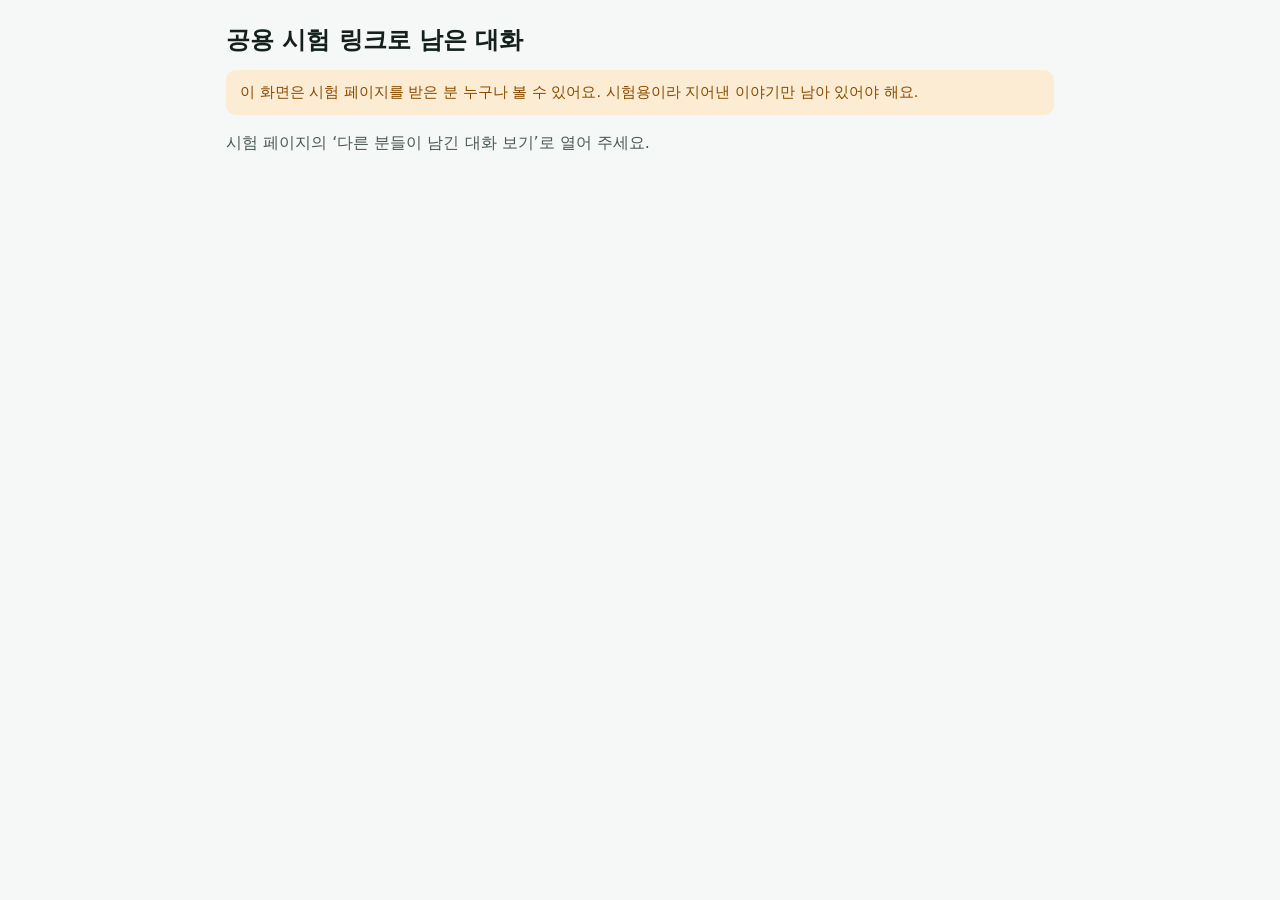
<file: static/shared-review.html>
<!doctype html>
<html lang="ko">
<head>
<meta charset="utf-8">
<meta name="viewport" content="width=device-width,initial-scale=1">
<meta name="referrer" content="no-referrer">
<title>공용 시험 대화 보기</title>
<style>
/* 함께 쓰는 시험 링크로 남은 대화의 정리 글과 원문을, 그 링크를 받은 사람 누구나 보는 화면(두찬 11/10). */
:root { --paper:#f5f8f6; --sheet:#fff; --ink:#13201b; --ink-2:#4a5a54; --line:#d4dfda; --accent:#1d5e54; --soft:#e2efea; --warn:#8a4b00; --warn-soft:#fbecd3; color-scheme:light; }
@media (prefers-color-scheme: dark) {
  :root { --paper:#0f1513; --sheet:#151d1a; --ink:#e2eae7; --ink-2:#a5b3ae; --line:#2a3632; --accent:#84c9bc; --soft:#19302b; --warn:#e3a94f; --warn-soft:#33270f; color-scheme:dark; }
}
* { box-sizing: border-box; }
body { margin: 0; background: var(--paper); color: var(--ink); font: 16px/1.7 "Apple SD Gothic Neo", "Malgun Gothic", system-ui, sans-serif; word-break: keep-all; overflow-wrap: anywhere; }
main { max-width: 860px; margin: 0 auto; padding: 24px 16px 48px; display: grid; gap: 14px; }
h1 { font-size: 24px; line-height: 1.35; margin: 0; }
p { margin: 0; }
.note { background: var(--warn-soft); color: var(--warn); border-radius: 10px; padding: 10px 14px; font-size: 14.5px; }
.state { color: var(--ink-2); }
.bar { display: flex; flex-wrap: wrap; gap: 8px; }
button { font: inherit; font-size: 15px; padding: 8px 14px; border-radius: 8px; border: 1px solid var(--line); background: var(--sheet); color: var(--ink); cursor: pointer; }
details { background: var(--sheet); border: 1px solid var(--line); border-radius: 12px; padding: 12px 16px; }
summary { cursor: pointer; font-weight: 700; }
summary span { display: block; font-weight: 400; font-size: 14px; color: var(--ink-2); }
h2 { font-size: 16px; margin: 16px 0 8px; color: var(--accent); }
dl { margin: 0; display: grid; gap: 4px; }
dt { font-weight: 700; font-size: 14.5px; margin-top: 6px; }
dt small { font-weight: 400; color: var(--ink-2); margin-left: 6px; }
dd { margin: 0; white-space: pre-wrap; }
ol { list-style: none; padding: 0; margin: 0; display: grid; gap: 8px; }
ol li { border-radius: 10px; padding: 8px 12px; max-width: 92%; white-space: pre-wrap; border: 1px solid var(--line); justify-self: start; }
ol li.user { justify-self: end; background: var(--soft); border-color: transparent; }
ol li b { display: block; font-size: 12.5px; color: var(--ink-2); }
</style>
</head>
<body>
<main>
  <h1>공용 시험 링크로 남은 대화</h1>
  <p class="note">이 화면은 시험 페이지를 받은 분 누구나 볼 수 있어요. 시험용이라 지어낸 이야기만 남아 있어야 해요.</p>
  <p class="state" id="state" role="status">불러오는 중이에요.</p>
  <div class="bar"><button type="button" id="reload" hidden>다시 불러오기</button></div>
  <div id="cases"></div>
</main>
<script>
(() => {
  "use strict";
  // 링크는 주소 해시로만 받고 바로 지운다(서버 기록·다른 사이트로 가지 않게). 새로고침용으로 이 탭에만 둔다.
  const KEY = "lmwiki_shared_review_link";
  if (location.hash.indexOf("#review=") === 0) {
    sessionStorage.setItem(KEY, location.hash.slice(8));
    history.replaceState(null, "", location.pathname + location.search);
  }
  const token = sessionStorage.getItem(KEY);
  const state = document.getElementById("state");
  const list = document.getElementById("cases");
  const reload = document.getElementById("reload");
  const STATES = {confirmed: "내담자 진술", answered: "내담자 진술", unclear: "추가 확인 필요", unconfirmed: "미확인",
                  declined: "답변하지 않음", not_applicable: "해당 없음"};
  const el = (tag, text, cls) => {
    const node = document.createElement(tag);
    if (text !== undefined) node.textContent = text;
    if (cls) node.className = cls;
    return node;
  };
  const when = (value) => {
    const date = new Date(value);
    return isNaN(date) ? "" : date.toLocaleString("ko-KR", {month: "long", day: "numeric", hour: "numeric", minute: "2-digit"});
  };
  const text = (value) => (typeof value === "string" ? value : JSON.stringify(value));

  function summaryList(summary, labels) {
    const slots = summary.slots || {};
    const evidence = summary.slot_evidence || {};
    const dl = el("dl");
    labels.forEach(([key, label]) => {
      if (!Object.prototype.hasOwnProperty.call(evidence, key) && !slots[key]) return;
      const item = evidence[key] || {};
      const status = item.status || (slots[key] ? "answered" : "unconfirmed");
      const value = status === "unconfirmed" ? "미확인" : (item.value || slots[key] || STATES[status] || "미확인");
      const dt = el("dt", label);
      dt.append(el("small", STATES[status] || "미확인"));
      dl.append(dt, el("dd", text(value)));
    });
    (summary.attention_notes || []).forEach((note) => dl.append(el("dt", "상담사 확인 필요"), el("dd", text(note.text || ""))));
    (summary.center_requests || []).forEach((request) => dl.append(el("dt", request.label || request.category || "센터에 전할 내용"), el("dd", text(request.text || ""))));
    if (!dl.childNodes.length) dl.append(el("dd", "아직 정리된 내용이 없어요."));
    return dl;
  }

  function transcript(turns) {
    const ol = el("ol");
    turns.forEach((turn) => {
      const li = el("li", undefined, turn.role === "user" ? "user" : "assistant");
      li.append(el("b", turn.role === "user" ? "내담자" : "챗봇"), document.createTextNode(turn.text));
      ol.append(li);
    });
    if (!turns.length) ol.append(el("li", "남은 대화 원문이 없어요."));
    return ol;
  }

  function render(data) {
    list.replaceChildren();
    if (!data.cases.length) {
      state.textContent = "아직 남은 대화가 없어요.";
      return;
    }
    state.textContent = "최근 " + data.cases.length + "건이에요. 제목을 누르면 정리 글과 대화 원문이 펼쳐져요.";
    data.cases.forEach((item) => {
      const box = el("details");
      const head = el("summary", item.case);
      head.append(el("span", when(item.created_at) + " · " + (item.status === "complete" ? "센터 전달 완료" : "대화 중이거나 전달 전")));
      box.append(head, el("h2", "정리 글"), summaryList(item.summary || {}, data.slot_labels || []),
                 el("h2", "대화 원문"), transcript(item.turns || []));
      list.append(box);
    });
  }

  async function load() {
    reload.hidden = true;
    if (!token) {
      state.textContent = "시험 페이지의 ‘다른 분들이 남긴 대화 보기’로 열어 주세요.";
      return;
    }
    state.textContent = "불러오는 중이에요.";
    try {
      const response = await fetch("/api/intake-link/review", {
        method: "POST", headers: {"Content-Type": "application/json"}, credentials: "same-origin", body: JSON.stringify({token}),
      });
      if (response.status === 410) {
        state.textContent = "이 링크로는 볼 수 없어요. 시험 페이지의 링크로 다시 열어 주세요.";
        return;
      }
      if (!response.ok) throw new Error(String(response.status));
      render(await response.json());
    } catch (error) {
      state.textContent = "불러오지 못했어요. 잠시 뒤 다시 불러와 주세요.";
    }
    reload.hidden = false;
  }

  reload.addEventListener("click", load);
  load();
})();
</script>
</body>
</html>
</file>
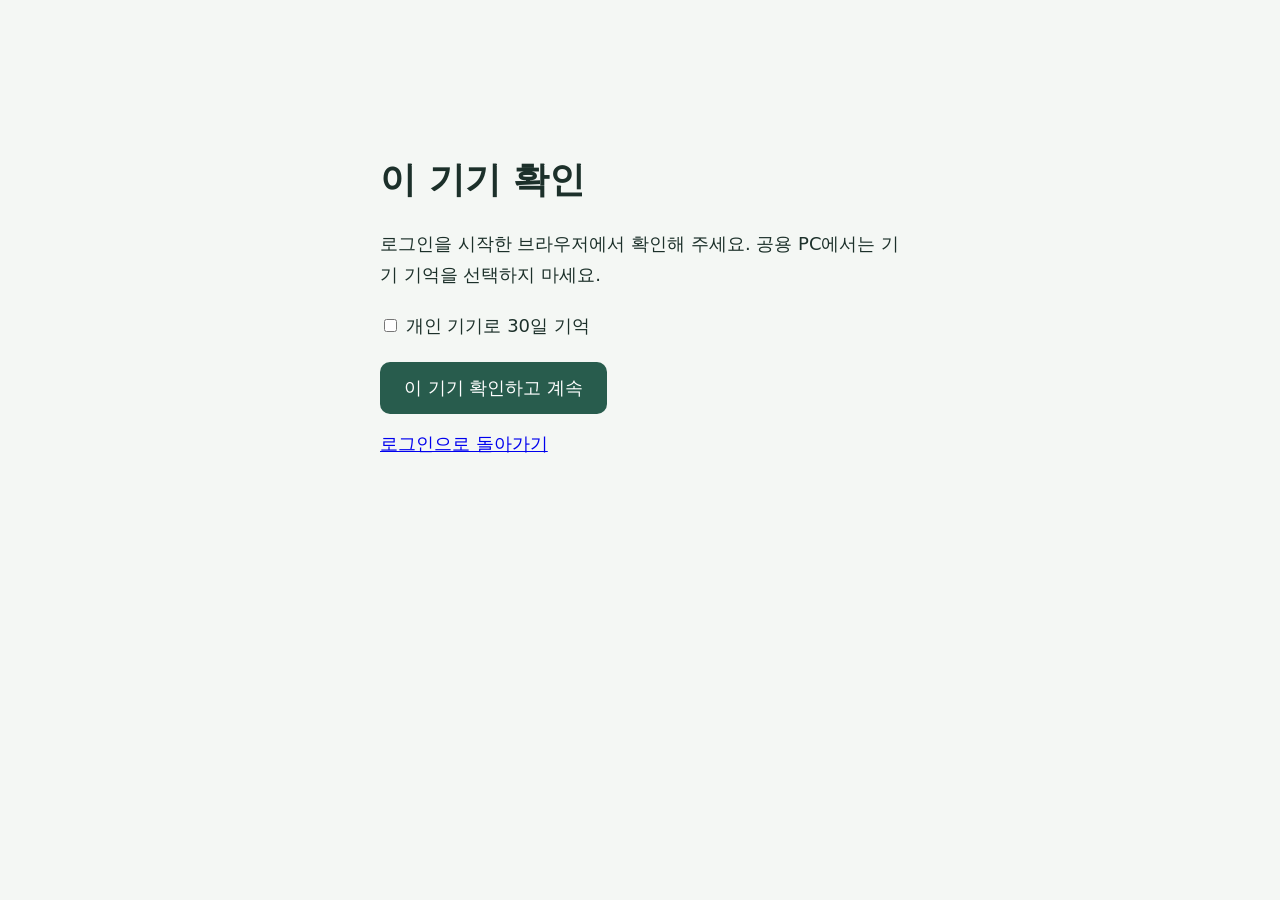
<file: static/portal/auth-return.html>
<!doctype html><html lang="ko"><meta charset="utf-8"><meta name="viewport" content="width=device-width,initial-scale=1"><meta name="referrer" content="no-referrer"><title>이메일 기기 확인</title>
<style>body{font:18px system-ui;max-width:520px;margin:12vh auto;padding:24px;background:#f4f7f4;color:#1c302a}button{display:block;margin-top:24px;padding:14px 24px;font:inherit;background:#285c4d;color:white;border:0;border-radius:10px}p{line-height:1.7}label{display:block;margin-top:24px}</style>
<h1>이 기기 확인</h1><p>로그인을 시작한 브라우저에서 확인해 주세요. 공용 PC에서는 기기 기억을 선택하지 마세요.</p>
<label><input id="remember" type="checkbox"> 개인 기기로 30일 기억</label><button id="confirm">이 기기 확인하고 계속</button><p id="result" role="status"></p><a href="/portal">로그인으로 돌아가기</a>
<script>
'use strict';
const params = new URLSearchParams(location.search);
const code = params.get('code'), state = params.get('state');
history.replaceState(null, '', '/portal/auth-return');
document.getElementById('confirm').onclick = async function () {
 this.disabled = true;
 const result = document.getElementById('result');
 try {
  if (!code || !state) throw new Error('올바른 이메일 링크를 다시 열어 주세요.');
  const meResponse = await fetch('/api/portal/me', {cache:'no-store',credentials:'same-origin'});
  const me = await meResponse.json();
  if (!meResponse.ok || me.state !== 'pending_device') throw new Error('로그인을 시작한 브라우저에서 링크를 열어 주세요.');
  const response = await fetch('/api/portal/auth/exchange', {method:'POST',cache:'no-store',credentials:'same-origin',headers:{'Content-Type':'application/json','X-CSRF-Token':me.csrf},body:JSON.stringify({code,state,remember:document.getElementById('remember').checked})});
  const data = await response.json();
  if (!response.ok) throw new Error(data.detail || '이메일 확인에 실패했습니다.');
  location.replace('/portal');
 } catch (e) { result.textContent = e.message; this.disabled = false; }
};
</script></html>
</file>
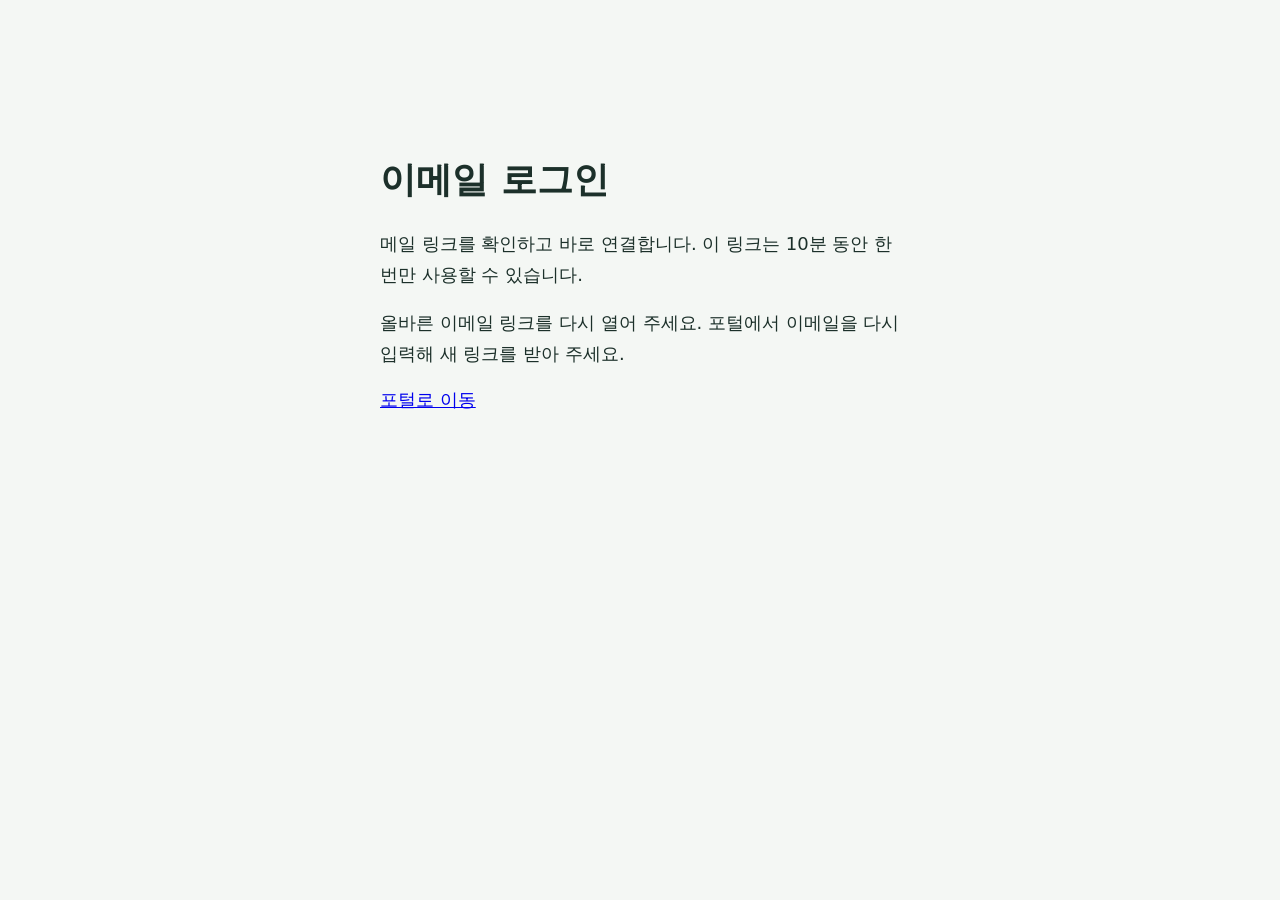
<file: static/portal/email-return.html>
<!doctype html><html lang="ko"><meta charset="utf-8"><meta name="viewport" content="width=device-width,initial-scale=1"><meta name="referrer" content="no-referrer"><title>이메일 로그인 확인</title>
<style>body{font:18px system-ui;max-width:520px;margin:12vh auto;padding:24px;background:#f4f7f4;color:#1c302a}p{line-height:1.7}a:focus-visible{outline:3px solid #d87910;outline-offset:3px}</style>
<h1>이메일 로그인</h1><p>메일 링크를 확인하고 바로 연결합니다. 이 링크는 10분 동안 한 번만 사용할 수 있습니다.</p>
<p id="result" role="status" aria-live="polite">이메일을 확인하고 있습니다.</p><a href="/portal">포털로 이동</a>
<script>
'use strict';
const params = new URLSearchParams(location.search);
const code = params.get('code'), state = params.get('state');
history.replaceState(null, '', '/portal/email-return');
async function completeLogin() {
 const result = document.getElementById('result');
 try {
  if (!code || !state) throw new Error('올바른 이메일 링크를 다시 열어 주세요.');
  const response = await fetch('/api/portal/auth/email-exchange', {method:'POST',cache:'no-store',credentials:'same-origin',headers:{'Content-Type':'application/json'},body:JSON.stringify({code,state})});
  const data = await response.json();
  if (!response.ok) throw new Error(data.detail || '이메일 확인에 실패했습니다.');
  location.replace('/portal');
 } catch (e) {
  result.textContent = e.message + ' 포털에서 이메일을 다시 입력해 새 링크를 받아 주세요.';
 }
}
completeLogin();
</script></html>
</file>
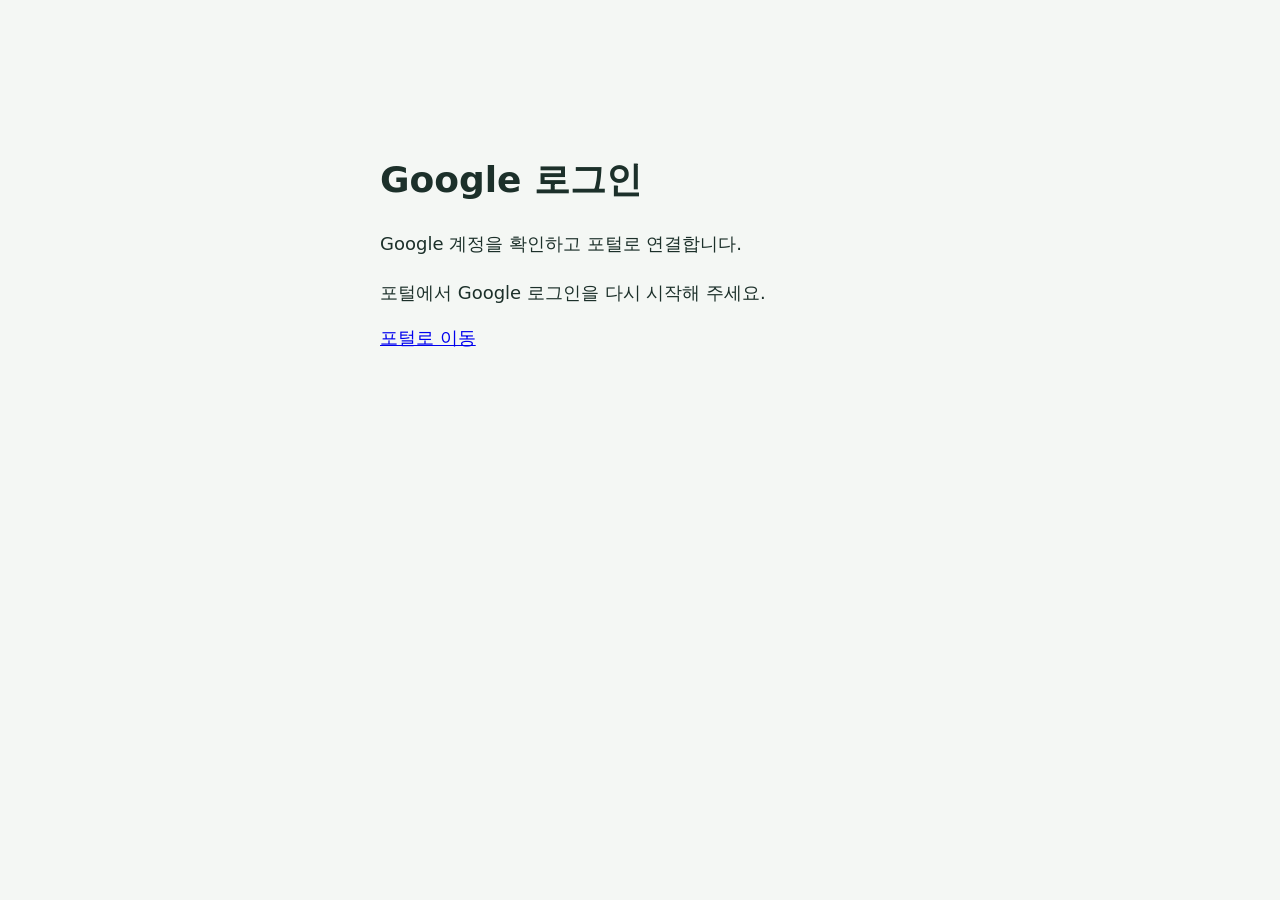
<file: static/portal/google-return.html>
<!doctype html><html lang="ko"><meta charset="utf-8"><meta name="viewport" content="width=device-width,initial-scale=1"><meta name="referrer" content="no-referrer"><title>Google 로그인 확인</title>
<style>body{font:18px system-ui;max-width:520px;margin:12vh auto;padding:24px;background:#f4f7f4;color:#1c302a}p{line-height:1.7}a:focus-visible{outline:3px solid #d87910;outline-offset:3px}</style>
<h1>Google 로그인</h1><p>Google 계정을 확인하고 포털로 연결합니다.</p>
<p id="result" role="status" aria-live="polite">Google 로그인을 확인하고 있습니다.</p><a href="/portal">포털로 이동</a>
<script>
'use strict';
const params = new URLSearchParams(location.search);
const code = params.get('code');
const cancelled = params.has('error') || params.has('error_description');
history.replaceState(null, '', '/portal/google-return');
async function completeLogin() {
 const result = document.getElementById('result');
 try {
  if (cancelled) throw new Error('Google 로그인이 취소되었거나 완료되지 않았습니다.');
  if (!code) throw new Error('포털에서 Google 로그인을 다시 시작해 주세요.');
  const response = await fetch('/api/portal/auth/google-exchange', {method:'POST',cache:'no-store',credentials:'same-origin',headers:{'Content-Type':'application/json'},body:JSON.stringify({code})});
  const data = await response.json();
  if (!response.ok) throw new Error(typeof data.detail === 'string' ? data.detail : 'Google 로그인을 확인하지 못했습니다. 다시 시도해 주세요.');
  location.replace(data.return_to === '/portal/admin' ? '/portal/admin' : '/portal');
 } catch (e) {
  result.textContent = e.message;
 }
}
completeLogin();
</script></html>
</file>
